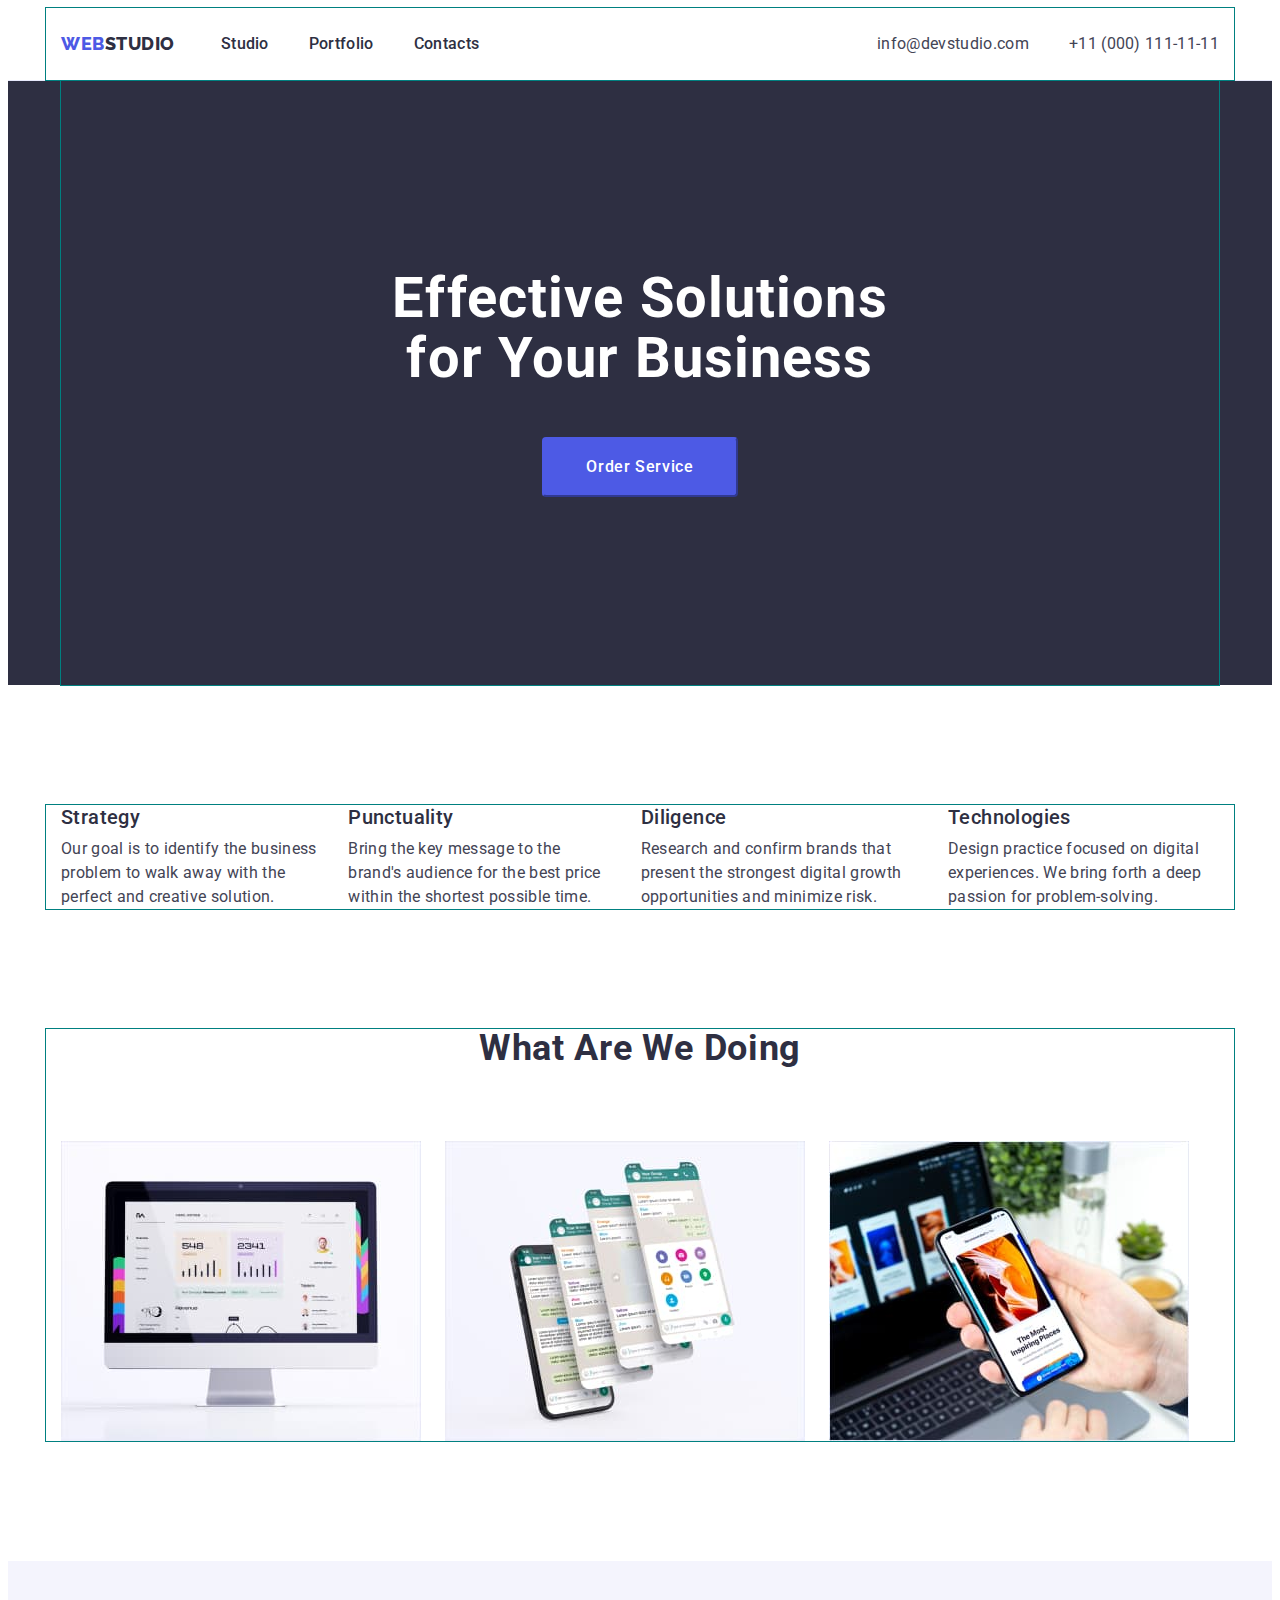
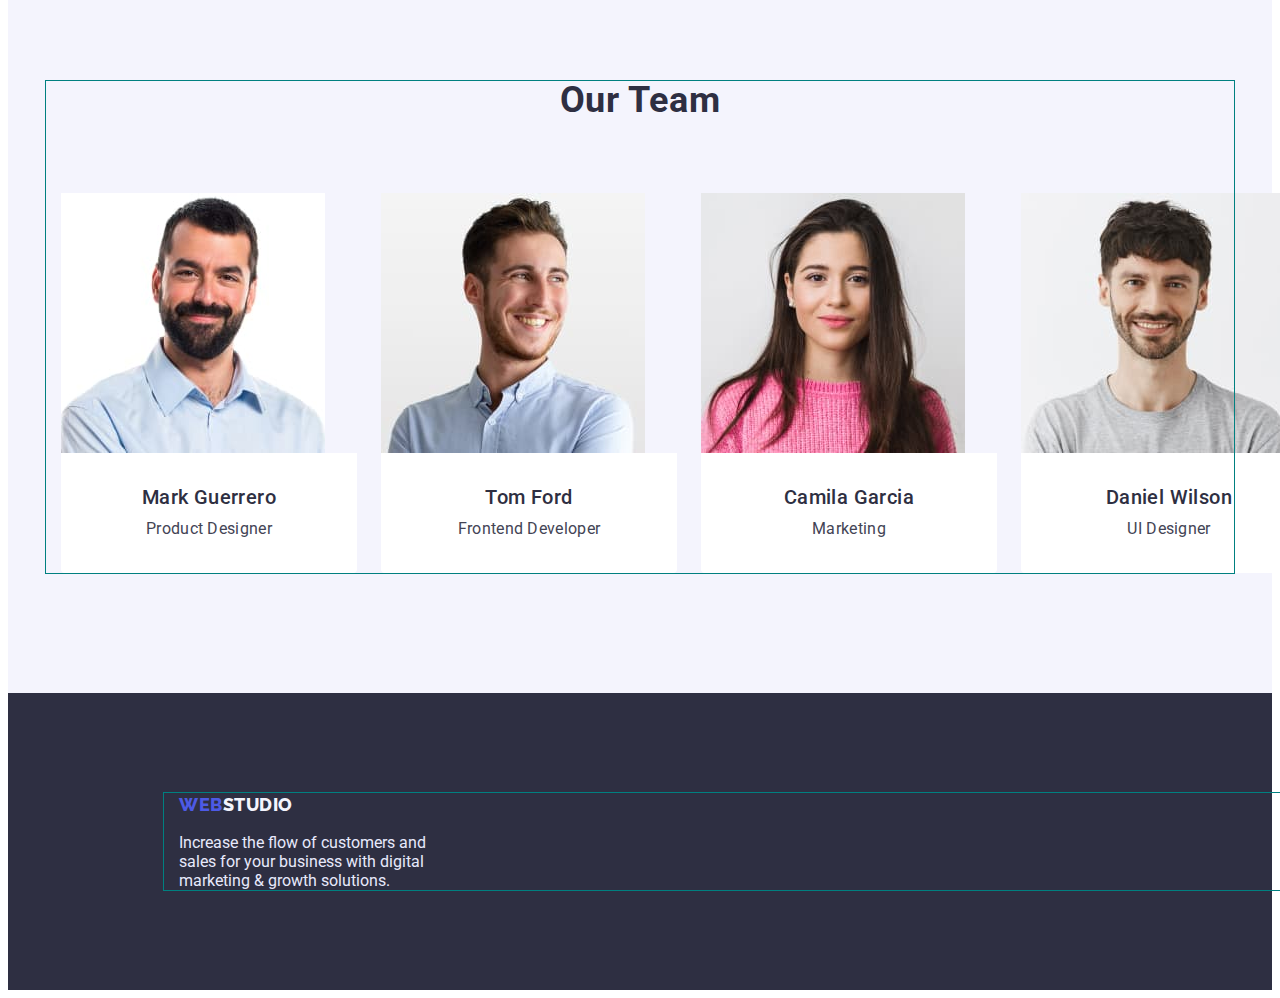
<file: index.html>
<!DOCTYPE html>
<html lang="en">
	<head>
		<meta charset="UTF-8" />
		<meta http-equiv="X-UA-Compatible" content="IE=edge" />
		<meta name="viewport" content="width=device-width, initial-scale=1.0" />
		<title>WebStudio</title>
		<link rel="preconnect" href="https://fonts.googleapis.com" />
		<link rel="preconnect" href="https://fonts.gstatic.com" crossorigin />
		<link
			href="https://fonts.googleapis.com/css2?family=Raleway:wght@800&family=Roboto:wght@400;500;700;900&display=swap"
			rel="stylesheet"
		/>
		<link
			rel="stylesheet"
			href="https://cdnjs.cloudflare.com/ajax/libs/modern-normalize/1.1.0/modern-normalize.min.css"
			integrity="sha512-wpPYUAdjBVSE4KJnH1VR1HeZfpl1ub8YT/NKx4PuQ5NmX2tKuGu6U/JRp5y+Y8XG2tV+wKQpNHVUX03MfMFn9Q=="
			crossorigin="anonymous"
			referrerpolicy="no-referrer"
		/>
		<link rel="stylesheet" href="./css/styles.css" />
	</head>
	<body>
		<header class="header">
			<div class="container header-content">
				<nav class="header-navigation">
					<a href="./index.html" class="header-logo link logo"><span>Web</span>Studio</a>
					<ul class="header-list list">
						<li class="header-item"><a href="" class="header-link link">Studio</a></li>
						<li class="header-item"><a href="./portfolio.html" class="header-link link">Portfolio</a></li>
						<li class="header-item"><a href="" class="header-link link">Contacts</a></li>
					</ul>
				</nav>

				<!-- Contacts -->
				<address class="header-adress">
					<ul class="header-adress-list list">
						<li><a href="mailto:info@devstudio.com" class="header-mail link">info@devstudio.com</a></li>

						<li><a href="tel:+110001111111" class="header-tel link">+11 (000) 111-11-11</a></li>
					</ul>
				</address>
			</div>
		</header>

		<main>
			<!-- Hero section-->
			<section class="hero">
				<div class="container hero-content">
					<h1 class="hero-title">Effective Solutions for Your Business</h1>
					<button type="button" class="hero-btn btn">Order Service</button>
				</div>
			</section>

			<!-- Our advantages -->

			<section class="advantages section">
				<div class="container">
					<h2 class="visually-hidden">Advantages</h2>
					<ul class="advantages-list list">
						<li class="advantages-item">
							<h3 class="advantages-title title">Strategy</h3>
							<p class="advantages-subtitle subtitle">
								Our goal is to identify the business problem to walk away with the perfect and creative solution.
							</p>
						</li>
						<li class="advantages-item">
							<h3 class="advantages-title title">Punctuality</h3>
							<p class="advantages-subtitle subtitle">
								Bring the key message to the brand's audience for the best price within the shortest possible time.
							</p>
						</li>
						<li class="advantages-item">
							<h3 class="advantages-title title">Diligence</h3>
							<p class="advantages-subtitle subtitle">
								Research and confirm brands that present the strongest digital growth opportunities and minimize risk.
							</p>
						</li>
						<li class="advantages-item">
							<h3 class="advantages-title title">Technologies</h3>
							<p class="advantages-subtitle subtitle subtitle">
								Design practice focused on digital experiences. We bring forth a deep passion for problem-solving.
							</p>
						</li>
					</ul>
				</div>
			</section>

			<!-- What are we doing -->
			<section class="services section">
				<div class="container">
					<h2 class="services-title">What are we doing</h2>
					<ul class="services-list list">
						<li class="services-item">
							<img src="./images/img1.jpg" alt="computer photo" width="360" />
						</li>
						<li class="services-item">
							<img src="./images/img2.jpg" alt="smartphone photo" width="360" />
						</li>
						<li class="services-item">
							<img src="./images/img3.jpg" alt="smartphone and komputer" width="360" />
						</li>
					</ul>
				</div>
			</section>
			<!-- Our team -->
			<section class="team section">
				<div class="container">
					<h2 class="team-title">Our Team</h2>
					<ul class="team-list list">
						<li class="team-item">
							<img src="./images/img4.jpg" alt="Mark Guerrero" width="264" />

							<div class="team-content">
								<h3 class="team-name title">Mark Guerrero</h3>
								<p class="team-post subtitle">Product Designer</p>
							</div>
						</li>
						<li class="team-item">
							<img src="./images/img5.jpg" alt="Tom Ford" width="264" />
							<div class="team-content">
								<h3 class="team-name title">Tom Ford</h3>
								<p class="team-post subtitle">Frontend Developer</p></div
							>
						</li>
						<li class="team-item">
							<img src="./images/img6.jpg" alt="Camila Garcia" width="264" />
							<div class="team-content">
								<h3 class="team-name title">Camila Garcia</h3>
								<p class="team-post subtitle">Marketing</p></div
							>
						</li>
						<li class="team-item">
							<img src="./images/img7.jpg" alt="Daniel Wilson" width="264" />
							<div class="team-content">
								<h3 class="team-name title">Daniel Wilson</h3>
								<p class="team-post subtitle">UI Designer</p></div
							>
						</li>
					</ul>
				</div>
			</section>
		</main>
		<footer class="footer">
			<div class="container">
				<div class="footer-content">
					<a href="./index.html" class="footer-logo link logo"><span>Web</span>Studio</a>
					<p class="footer-text">
						Increase the flow of customers and sales for your business with digital marketing & growth solutions.
					</p>
				</div>
			</div>
		</footer>
	</body>
</html>
</file>
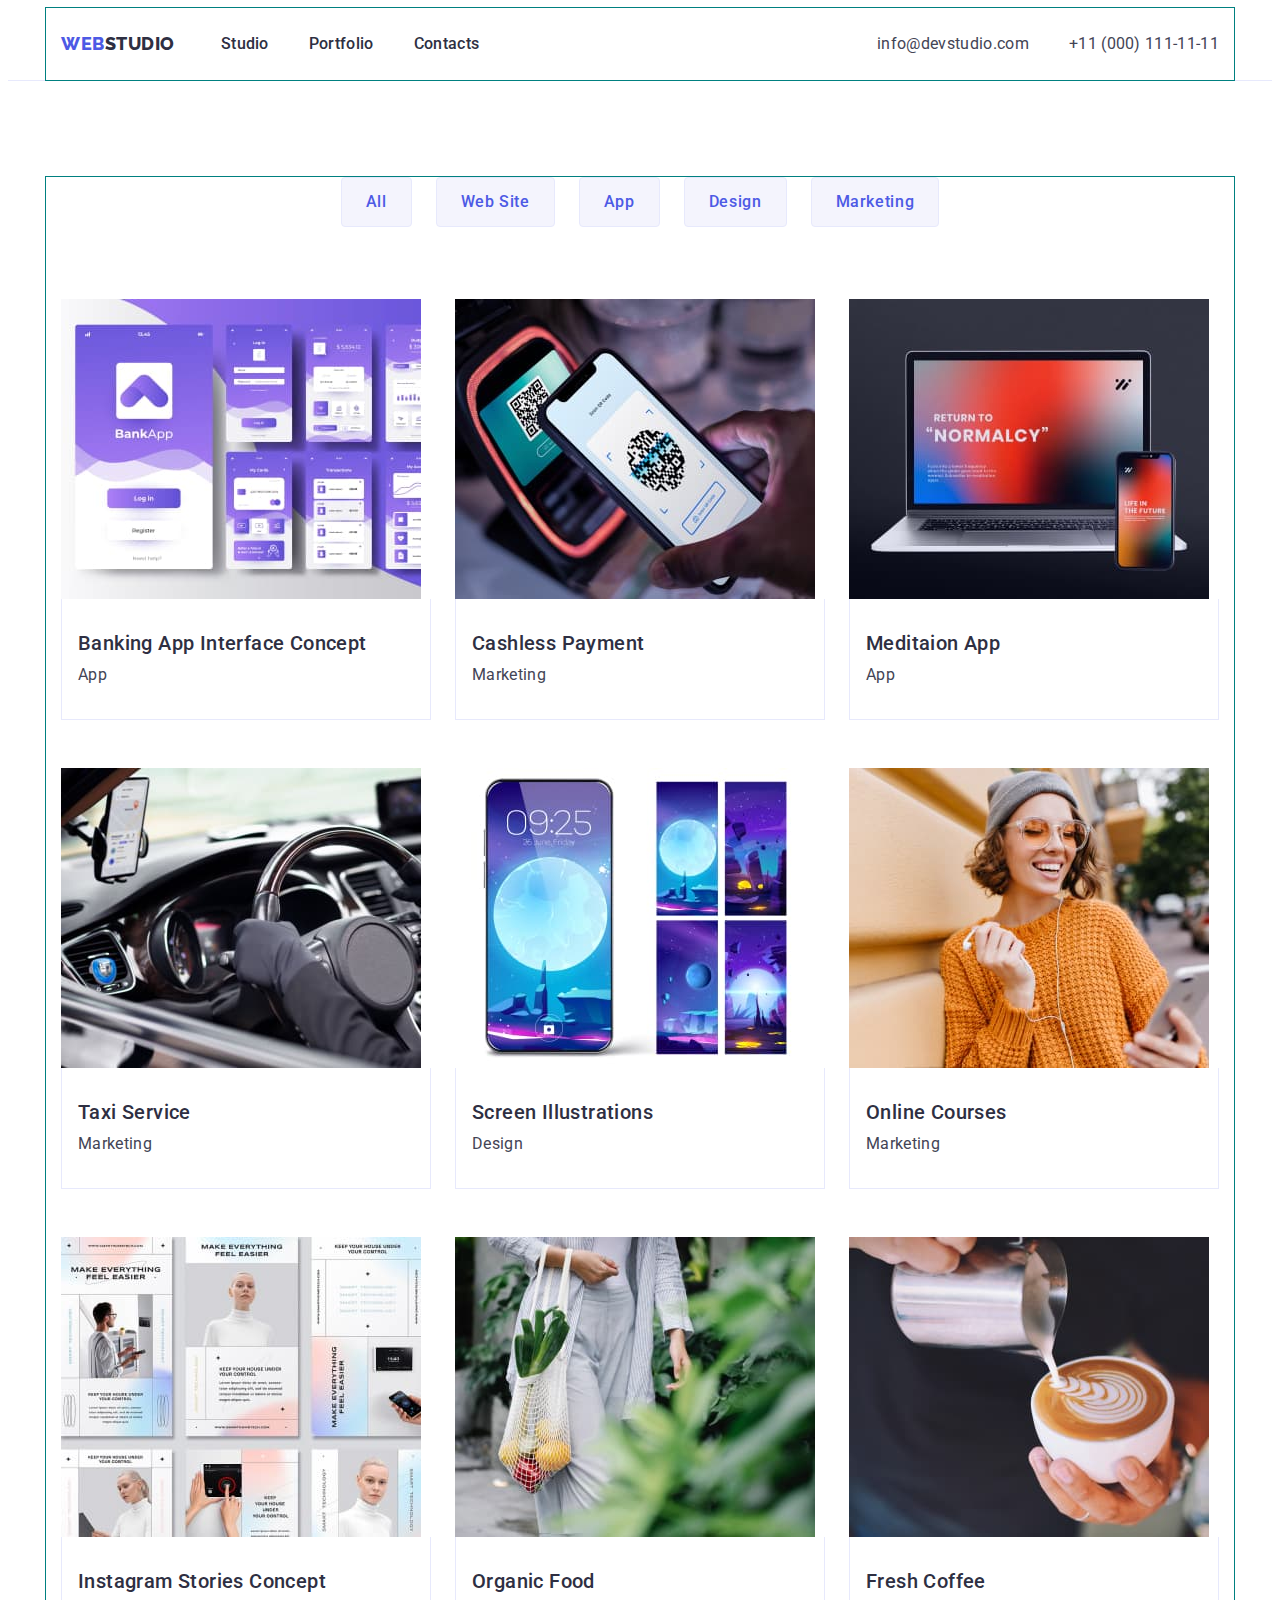
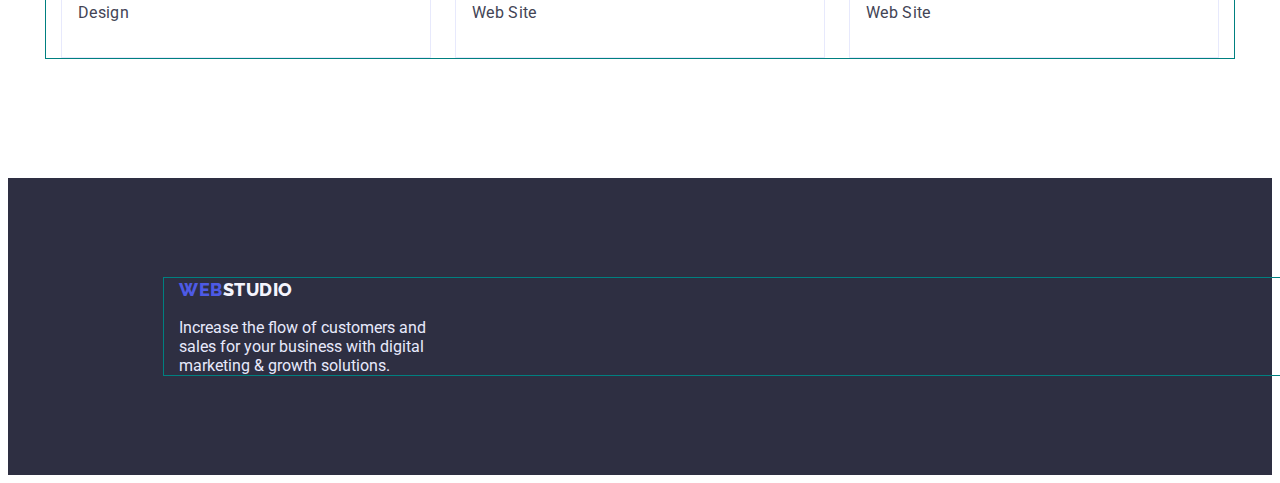
<file: portfolio.html>
<!DOCTYPE html>
<html lang="en">
	<head>
		<meta charset="UTF-8" />
		<meta http-equiv="X-UA-Compatible" content="IE=edge" />
		<meta name="viewport" content="width=device-width, initial-scale=1.0" />
		<title>Portfolio</title>
		<link rel="preconnect" href="https://fonts.googleapis.com" />
		<link rel="preconnect" href="https://fonts.gstatic.com" crossorigin />
		<link
			href="https://fonts.googleapis.com/css2?family=Raleway:wght@800&family=Roboto:wght@400;500;700;900&display=swap"
			rel="stylesheet"
		/>
		<link
			rel="stylesheet"
			href="https://cdnjs.cloudflare.com/ajax/libs/modern-normalize/1.1.0/modern-normalize.min.css"
			integrity="sha512-wpPYUAdjBVSE4KJnH1VR1HeZfpl1ub8YT/NKx4PuQ5NmX2tKuGu6U/JRp5y+Y8XG2tV+wKQpNHVUX03MfMFn9Q=="
			crossorigin="anonymous"
			referrerpolicy="no-referrer"
		/>
		<link rel="stylesheet" href="./css/styles.css" />
	</head>
	<body>
		<header class="header">
			<div class="container">
				<div class="header-content">
					<nav class="header-navigation">
						<a href="./index.html" class="header-logo link logo"><span>Web</span>Studio</a>
						<ul class="header-list list">
							<li class="header-item"><a href="./index.html" class="header-link link">Studio</a></li>
							<li class="header-item"><a href="" class="header-link link">Portfolio</a></li>
							<li class="header-item"><a href="" class="header-link link">Contacts</a></li>
						</ul>
					</nav>

					<!-- Contacts -->
					<address class="header-adress">
						<ul class="header-adress-list list">
							<li><a href="mailto:info@devstudio.com" class="header-mail link">info@devstudio.com</a></li>

							<li><a href="tel:+110001111111" class="header-tel link">+11 (000) 111-11-11</a></li>
						</ul>
					</address>
				</div>
			</div>
		</header>
		<main>
			<section class="portfolio section">
				<!-- Portfolio  -->
				<div class="container">
					<h1 class="visually-hidden">Portfolio</h1>
					<ul class="filtr-list list">
						<li class="filtr-item"><button type="button" class="filtr-btn btn">All</button></li>
						<li class="filtr-item"><button type="button" class="filtr-btn btn">Web Site</button></li>
						<li class="filtr-item"><button type="button" class="filtr-btn btn">App</button></li>
						<li class="filtr-item"><button type="button" class="filtr-btn btn">Design</button></li>
						<li class="filtr-item"><button type="button" class="filtr-btn btn">Marketing</button></li>
					</ul>
					<ul class="portfolio-list list">
						<li class="portfolio-item">
							<img src="./images/portfolio1.jpg" alt="Banking App Interface Concept" width="360" height="300" />
							<div class="portfolio-list-kontent">
								<h2 class="portfolio-title title">Banking App Interface Concept</h2>
								<p class="portfolio-subtitle subtitle">App</p>
							</div>
						</li>
						<li class="portfolio-item">
							<img src="./images/portfolio2.jpg" alt="Cashless Payment" width="360" height="300" />
							<div class="portfolio-list-kontent">
								<h2 class="portfolio-title title">Cashless Payment</h2>
								<p class="portfolio-subtitle subtitle">Marketing</p></div
							>
						</li>
						<li class="portfolio-item">
							<img src="./images/portfolio3.jpg" alt="Meditaion App" width="360" height="300" />
							<div class="portfolio-list-kontent">
								<h2 class="portfolio-title title">Meditaion App</h2>
								<p class="portfolio-subtitle subtitle">App</p></div
							>
						</li>
						<li class="portfolio-item">
							<img src="./images/portfolio4.jpg" alt="Taxi Service" width="360" height="300" />
							<div class="portfolio-list-kontent">
								<h2 class="portfolio-title title">Taxi Service</h2>
								<p class="portfolio-subtitle subtitle">Marketing</p></div
							>
						</li>
						<li class="portfolio-item">
							<img src="./images/portfolio5.jpg" alt="Screen Illustrations" width="360" height="300" />
							<div class="portfolio-list-kontent">
								<h2 class="portfolio-title title">Screen Illustrations</h2>
								<p class="portfolio-subtitle subtitle">Design</p></div
							>
						</li>
						<li class="portfolio-item">
							<img src="./images/portfolio6.jpg" alt="Online Courses" width="360" height="300" />
							<div class="portfolio-list-kontent">
								<h2 class="portfolio-title title">Online Courses</h2>
								<p class="portfolio-subtitle subtitle">Marketing</p></div
							>
						</li>
						<li class="portfolio-item">
							<img src="./images/portfolio7.jpg" alt="Instagram Stories Concept" width="360" height="300" />
							<div class="portfolio-list-kontent">
								<h2 class="portfolio-title title">Instagram Stories Concept</h2>
								<p class="portfolio-subtitle subtitle">Design</p></div
							>
						</li>
						<li class="portfolio-item">
							<img src="./images/portfolio8.jpg" alt="Organic Food" width="360" height="300" />
							<div class="portfolio-list-kontent">
								<h2 class="portfolio-title title">Organic Food</h2>
								<p class="portfolio-subtitle subtitle">Web Site</p></div
							>
						</li>
						<li class="portfolio-item">
							<img src="./images/portfolio9.jpg" alt="Fresh Coffee" width="360" height="300" />
							<div class="portfolio-list-kontent">
								<h2 class="portfolio-title title">Fresh Coffee</h2>
								<p class="portfolio-subtitle subtitle">Web Site</p></div
							>
						</li>
					</ul>
				</div>
			</section>
		</main>
		<footer class="footer">
			<div class="container">
				<a href="./index.html" class="footer-logo link logo"><span>Web</span>Studio</a>
				<p class="footer-text">
					Increase the flow of customers and sales for your business with digital marketing & growth solutions.
				</p>
			</div>
		</footer>
	</body>
</html>
</file>
<file: css/styles.css>
:root {
	--main-title-color: #2e2f42;
	--main-accent-color: #404bbf;
	--secondary-accent-color: #4d5ae5;
	--background-color-gray: #2e2f42;
	--secondary-title-color: #2e2f42;
	--main-color-hero: #ffffff;
	--background-btn: #e7e9fc;
	--section-team-background: #f4f4fd;
	--footer-logo: #f4f4fd;
	--footer-text: #e7e9fc;
	--btn-hover-focus: #ffffff;
	--background-btn-filtr: #f4f4fd;
	--border-portfolio-items: #e7e9fc;
}
h1,
h2,
h3,
h4,
h5,
h6,
p {
	margin: 0;
}
ul {
	margin: 0;
	padding: 0;
}
img {
	display: block;
	max-width: 100%;
	height: auto;
}
body {
	font-family: "Roboto", sans-serif;
	font-size: 16px;
	color: #434455;
}

/* ----------------------------Common classes--------------------------- */

.container {
	width: 1158px;
	margin: 0 auto;
	padding: 0 15px;
	outline: 1px solid teal;
}
.section {
	padding: 120px 0;
}
.list {
	list-style: none;
}
.link {
	text-decoration: none;
}
.btn {
	cursor: pointer;
	font-family: inherit;
	font-size: 16px;
	font-weight: 500;
	line-height: 1.5;
	letter-spacing: 0.04em;
}
.logo {
	font-family: "Raleway", sans-serif;
	font-weight: 800;
	font-size: 18px;
	line-height: 1.33;
	letter-spacing: 0.03em;
	text-transform: uppercase;
}
.title {
	font-weight: 500;
	font-size: 20px;
	line-height: 1.2;
	letter-spacing: 0.02em;
}
.visually-hidden {
	position: absolute;
	width: 1px;
	height: 1px;
	margin: -1px;
	border: 0;
	padding: 0;
	white-space: nowrap;
	clip-path: inset(100%);
	clip: rect(0 0 0 0);
	overflow: hidden;
}
.subtitle {
	line-height: 1.5;
	letter-spacing: 0.02em;
}

/* ----------------------------------------------------------------Studio---------------------------------------------------------------- */

/* ----------------------------Header--------------------------- */
.header {
	border-bottom: 1px solid var(--footer-text);
}
.header-content {
	display: flex;
	align-items: center;
}
.header-navigation {
	display: flex;
	align-items: center;

	font-weight: 500;
	line-height: 1.5;
	letter-spacing: 0.02em;
	color: var(--secondary-title-color);
}
.header-logo {
	margin-right: 46px;

	color: var(--secondary-title-color);
}
.header-logo > span {
	color: var(--secondary-accent-color);
}
.header-list {
	display: flex;
	gap: 40px;
}
.header-item {
	padding: 24px 0;
}
.header-link {
	padding: 24px 0;

	font-weight: 500;
	line-height: 1.5;
	letter-spacing: 0.02em;
	color: var(--secondary-title-color);
}
.header-link:hover,
.header-link:focus {
	color: var(--main-accent-color);
}
.header-adress {
	margin-left: auto;
}
.header-adress-list {
	display: flex;
}
.header-mail {
	margin-right: 40px;
}
.header-mail,
.header-tel {
	font-style: normal;
	line-height: 1.5;
	letter-spacing: 0.02em;
	color: inherit;
}
.header-mail:hover,
.header-mail:focus {
	color: var(--main-accent-color);
}
.header-tel:hover,
.header-tel:focus {
	color: var(--main-accent-color);
}
.header-tel {
}

/* ----------------------------Hero--------------------------- */

.hero {
	background-color: var(--background-color-gray);
	text-align: center;
}
.hero-content {
	padding: 188px 0 188px;
}
.hero-title {
	width: 496px;
	margin: 0 auto 48px;

	font-weight: 700;
	font-size: 56px;
	line-height: 1.07;
	letter-spacing: 0.02em;
	color: var(--main-color-hero);
}
.hero-btn {
	min-width: 169px;
	padding: 16px 42px;
	border-radius: 4px;
	border-color: var(--secondary-accent-color);

	color: var(--main-color-hero);
	background-color: var(--secondary-accent-color);
}
.hero-btn:hover,
.hero-btn:focus {
	background-color: var(--main-accent-color);
	border-color: var(--main-accent-color);
}

/* ----------------------------Our advantages--------------------------- */

.advantages {
}
.advantages-list {
	display: flex;
}
.advantages-item {
	width: calc((100% -72px) / 4);
}
.advantages-item:not(:last-child) {
	margin-right: 24px;
}
.advantages-title {
	margin-bottom: 8px;

	color: var(--main-title-color);
}
.advantages-subtitle {
}

/* ----------------------------What are we doiing--------------------------- */

.services {
	padding-top: 0;
}
.services-title {
	margin-bottom: 72px;

	font-weight: 700;
	font-size: 36px;
	line-height: 1.11;
	text-align: center;
	letter-spacing: 0.02em;
	text-transform: capitalize;
	color: var(--main-title-color);
}
.services-list {
	display: flex;
}
.services-item {
	width: calc((100% -48px) / 3);
}
.services-item:not(:last-child) {
	margin-right: 24px;
}

/* ----------------------------Our team--------------------------- */

.team {
	background-color: var(--section-team-background);
}
.team-title {
	margin-bottom: 72px;

	font-weight: 700;
	font-size: 36px;
	line-height: 1.11;
	text-align: center;
	letter-spacing: 0.02em;
	text-transform: capitalize;
	color: var(--main-title-color);
}
.team-list {
	display: flex;
}
.team-item {
	width: calc((100% -72xp) / 4);
}
.team-item:not(:last-child) {
	margin-right: 24px;
}
.team-name {
	margin-bottom: 8px;

	color: var(--main-title-color);
}
.team-post {
}
.team-content {
	padding: 32px 16px;
	width: 264px;
	border-radius: 0px 0px 4px 4px;

	text-align: center;
	background-color: var(--main-color-hero);
}

/* ----------------------------Footer--------------------------- */

.footer {
	padding: 100px 156px;

	background: var(--background-color-gray);
}
.footer-text {
	max-width: 264px;

	color: var(--footer-text);
}
.footer-logo {
	display: block;
	margin-bottom: 16px;

	font-family: "Raleway", sans-serif;
	font-weight: 800;
	font-size: 18px;
	line-height: 1.33;
	letter-spacing: 0.03em;
	text-transform: uppercase;
	color: var(--footer-logo);
}
.footer-logo > span {
	color: var(--secondary-accent-color);
}

/* ----------------------------------------------------------------/Studio---------------------------------------------------------------- */

/* ----------------------------------------------------------------Portfolio---------------------------------------------------------------- */

.portfolio {
	padding: 96px 0 120px;
}
.filtr-list {
	display: flex;
	margin-bottom: 72px;
	justify-content: center;
}
.filtr-item {
}
.filtr-item:not(:last-child) {
	margin-right: 24px;
}
.filtr-btn {
	padding: 12px 24px;
	border: 1px solid var(--background-btn);
	border-radius: 4px;

	color: var(--secondary-accent-color);
	background-color: var(--background-btn-filtr);
	border: 1px solid #e7e9fc;
	border-radius: 4px;
}
.filtr-btn:hover,
.filtr-btn:focus {
	border: 1px solid var(--main-accent-color);
	border-radius: 4px;

	color: var(--btn-hover-focus);
	background-color: var(--main-accent-color);
}
.portfolio-list {
	display: flex;
	flex-wrap: wrap;
}
.portfolio-list-kontent {
	padding: 32px 0 32px 16px;
	border: 1px solid var(--border-portfolio-items);
	border-top: none;
}
.portfolio-item {
	width: calc((100% - 48px) / 3);
}
.portfolio-item:not(:nth-child(3n)) {
	margin-right: 24px;
}
.portfolio-item:not(:nth-child(n + 7)) {
	margin-bottom: 48px;
}
.portfolio-title {
	color: var(--main-title-color);
	margin-bottom: 8px;
}
.portfolio-subtitle {
}
</file>
